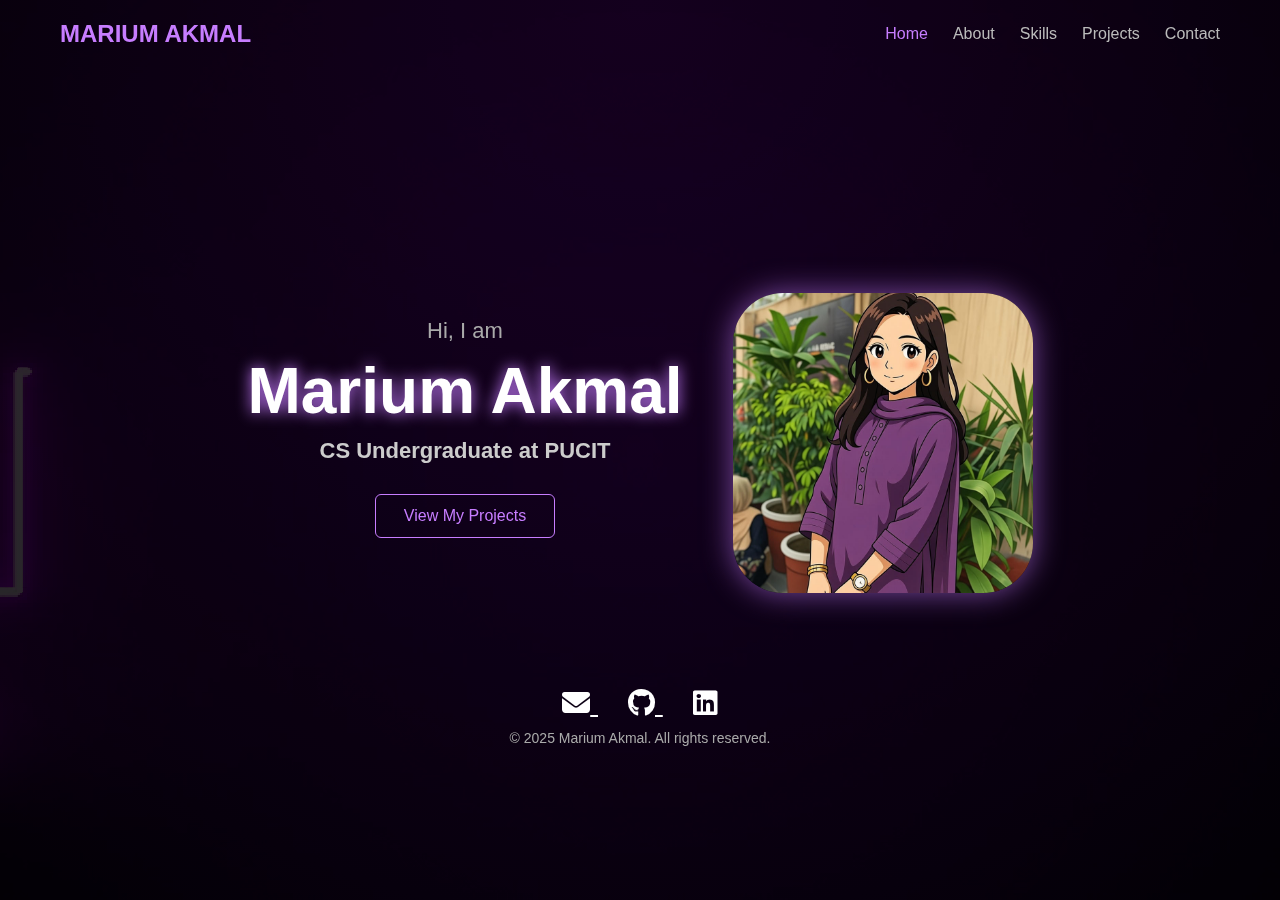
<file: index.html>
<!DOCTYPE html>
<html lang="en">
<head>
    <meta charset="UTF-8">
    <title>Marium Akmal | Portfolio</title>
    <link rel="stylesheet" href="css/style.css">
    <link rel="stylesheet" href="https://cdnjs.cloudflare.com/ajax/libs/font-awesome/6.5.0/css/all.min.css">
</head>
<body>
    <!--vid-->
    <video class="bg-video" autoplay muted loop>
        <source src="videos/bg.mp4" type="video/mp4">
    </video>
    <nav class="navbar">
        <div class="logo">MARIUM AKMAL</div>
        <ul>
            <li><a href="index.html" class="active">Home</a></li>
            <li><a href="about.html">About</a></li>
            <li><a href="skills.html">Skills</a></li>
            <li><a href="projects.html">Projects</a></li>
            <li><a href="contact.html">Contact</a></li>
        </ul>
    </nav>
        <!--main headingss-->
    <section class="hero">
        <div class="hero-text">
            <p class="intro">Hi, I am</p>
            <h1 class="name">Marium Akmal</h1>
            <p class="tagline">
                <b>CS Undergraduate at PUCIT</b><br>
            </p>
            <a href="projects.html" class="neon-btn">View My Projects</a>
        </div>
        <div class="hero-image">
            <img src="images/profile.jpg" alt="Marium Akmal">
        </div>
  <!--at ending of page-->
    </section>
<footer class="footer">

    <div class="social-icons">
        <a href="mailto:mariumakmal6@gmail.com">
            <i class="fas fa-envelope"></i>
        </a>

        <a href="https://github.com/mariumakmal" target="blank">
            <i class="fab fa-github"></i>
        </a>

        <a href="https://www.linkedin.com/in/marium-akmal-993051395" target="blank">
            <i class="fab fa-linkedin"></i>
        </a>
    </div>

    <p>
        © 2025 Marium Akmal. All rights reserved.
    </p>

</footer>

</body>

</html>
</file>
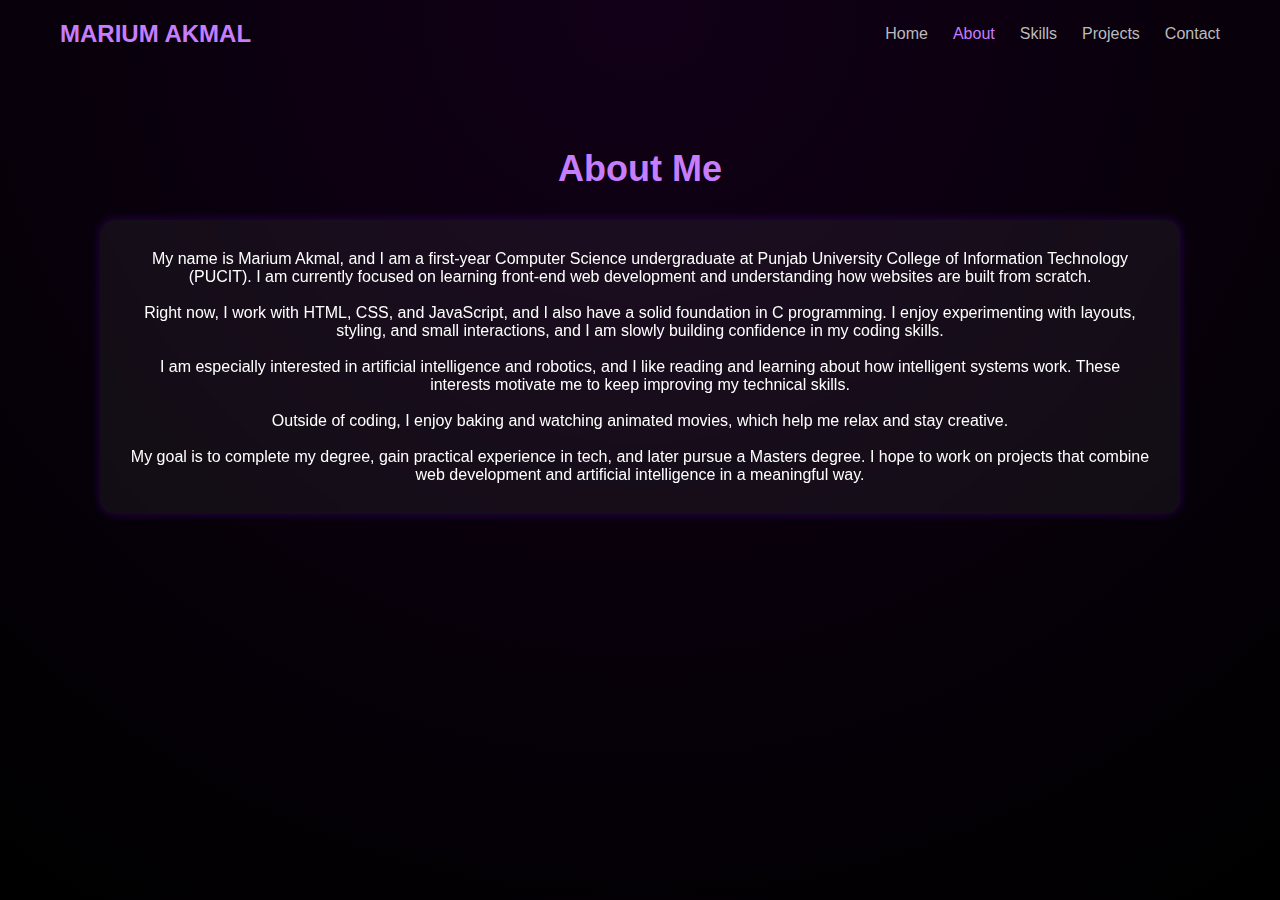
<file: about.html>
<!DOCTYPE html>
<html lang="en">
<head>
    <meta charset="UTF-8">
    <title>About | Marium</title>
    <link rel="stylesheet" href="css/style.css">
</head>
<body>

<nav class="navbar">
    <div class="logo">MARIUM AKMAL</div>
    <ul>
        <li><a href="index.html">Home</a></li>
        <li><a href="about.html" class="active">About</a></li>
        <li><a href="skills.html">Skills</a></li>
        <li><a href="projects.html">Projects</a></li>
        <li><a href="contact.html">Contact</a></li>
    </ul>
</nav>

<section class="section">
    <h1 class="section-title">About Me</h1>

    <div class="glass-box">
        <p>
           My name is Marium Akmal, and I am a first-year Computer Science undergraduate at Punjab University College of Information Technology (PUCIT).
I am currently focused on learning front-end web development and understanding how websites are built from scratch.
<br><br>
Right now, I work with HTML, CSS, and JavaScript, and I also have a solid foundation in C programming.
I enjoy experimenting with layouts, styling, and small interactions, and I am slowly building confidence in my coding skills.
<br><br>
I am especially interested in artificial intelligence and robotics, and I like reading and learning about how intelligent systems work.
These interests motivate me to keep improving my technical skills.
<br><br>
Outside of coding, I enjoy baking and watching animated movies, which help me relax and stay creative.
<br><br>
My goal is to complete my degree, gain practical experience in tech, and later pursue a Masters degree.
I hope to work on projects that combine web development and artificial intelligence in a meaningful way.
        </p>
    </div>
</section>

</body>
</html>
</file>
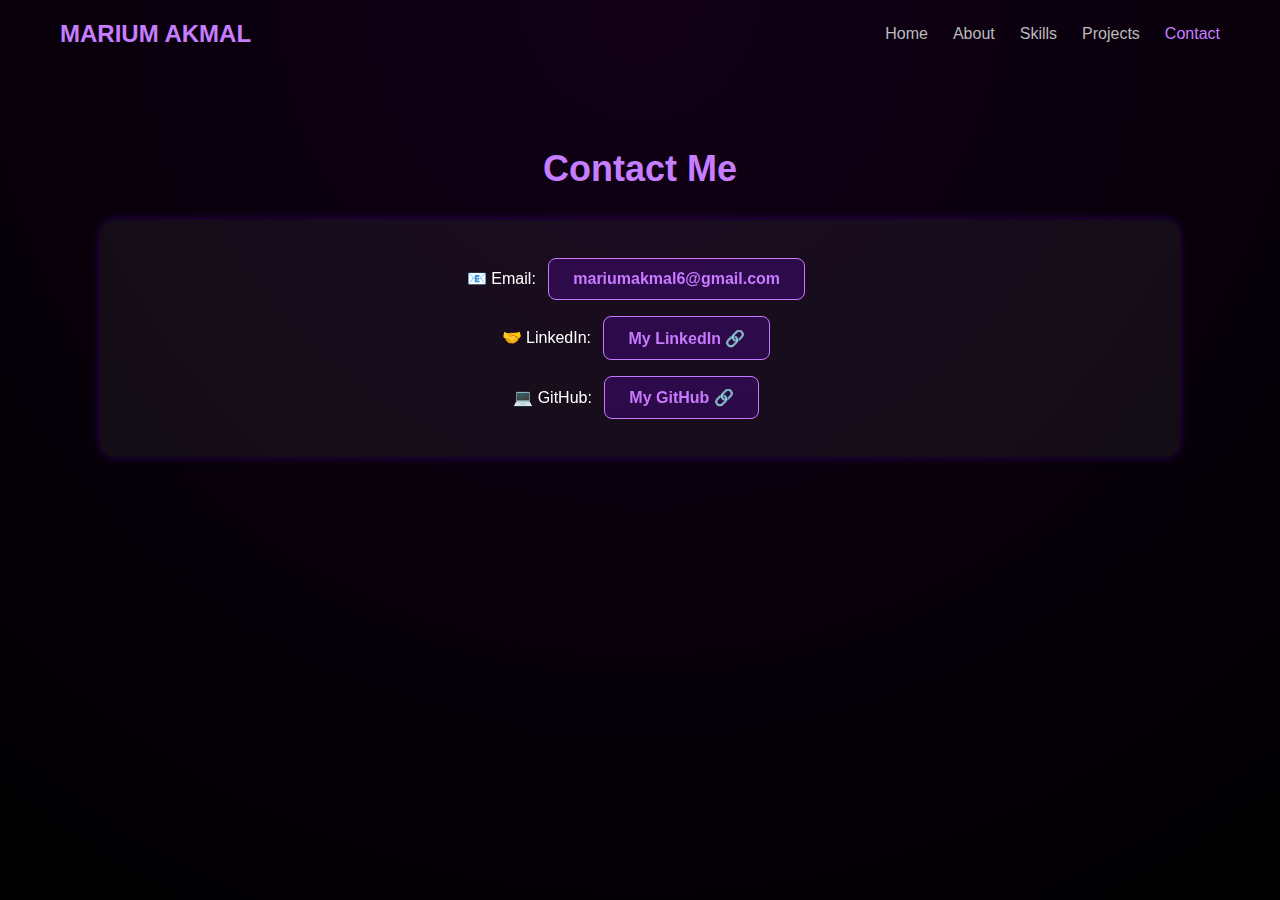
<file: contact.html>
<!DOCTYPE html>
<html lang="en">
<head>
<meta charset="UTF-8">
<title>Contact | Marium</title>
<link rel="stylesheet" href="css/style.css">
</head>
<body>
<nav class="navbar">
    <div class="logo neon-text">MARIUM AKMAL</div>
    <ul>
        <li><a href="index.html">Home</a></li>
        <li><a href="about.html">About</a></li>
        <li><a href="skills.html">Skills</a></li>
        <li><a href="projects.html">Projects</a></li>
        <li><a href="contact.html" class="active">Contact</a></li>
    </ul>
</nav>
<section class="section">
    <h1 class="section-title neon-text">Contact Me</h1>

    <div class="glass-box">
        <p>📧 Email: 
            <a href="mailto:mariumakmal6@gmail.com" class="btn">mariumakmal6@gmail.com</a>
        </p>
        <p>🤝 LinkedIn: 
            <a href="https://www.linkedin.com/in/marium-akmal-993051395" target="_blank" class="btn">
                My LinkedIn 🔗
            </a>
        </p>
        <p>💻 GitHub: 
            <a href="https://github.com/mariumakmal" target="_blank" class="btn">
                My GitHub 🔗
            </a>
        </p>
    </div>
</section>

</body>
</html>
</file>
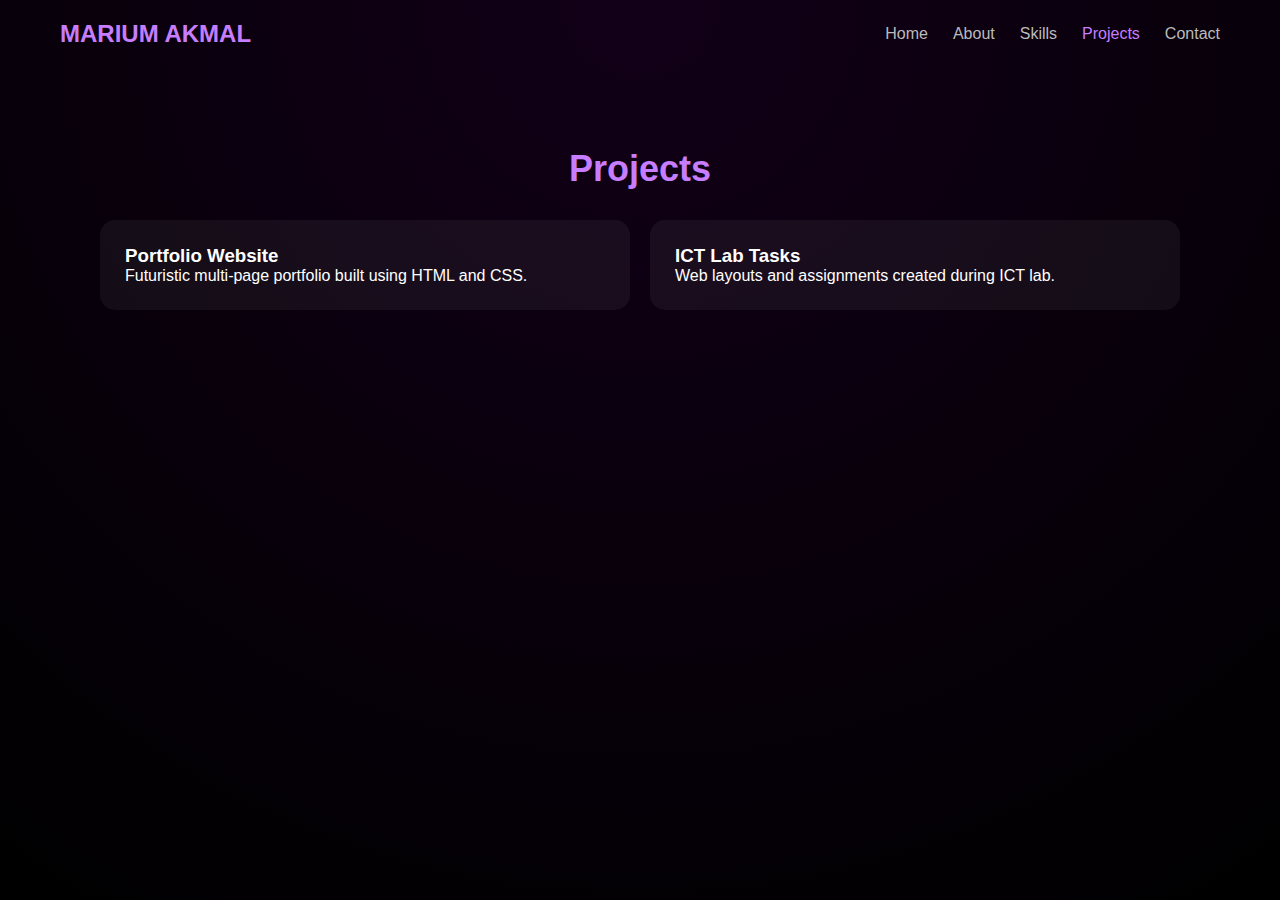
<file: projects.html>
<!DOCTYPE html>
<html lang="en">
<head>
    <meta charset="UTF-8">
    <title>Projects | Marium</title>
    <link rel="stylesheet" href="css/style.css">
</head>
<body>

<nav class="navbar">
    <div class="logo">MARIUM AKMAL</div>
    <ul>
        <li><a href="index.html">Home</a></li>
        <li><a href="about.html">About</a></li>
        <li><a href="skills.html">Skills</a></li>
        <li><a href="projects.html" class="active">Projects</a></li>
        <li><a href="contact.html">Contact</a></li>
    </ul>
</nav>

<section class="section">
    <h1 class="section-title">Projects</h1>

    <div class="project-grid">
        <div class="project-card">
            <h3>Portfolio Website</h3>
            <p>Futuristic multi-page portfolio built using HTML and CSS.</p>
        </div>

        <div class="project-card">
            <h3>ICT Lab Tasks</h3>
            <p>Web layouts and assignments created during ICT lab.</p>
        </div>
    </div>
</section>

</body>
</html>
</file>
<file: css/style.css>
/*video*/
.bg-video {
    position: fixed;
    top: 0;
    left: 0;
    width: 100%;
    height: 100%;
    object-fit: cover;
    z-index: -1;
    opacity: 0.15;
}
/*above index*/
/*GLOBAL*/
*{
    margin: 0;
    padding: 0;
    box-sizing: border-box;
    font-family: 'Segoe UI', sans-serif;
}

body {
    background: radial-gradient(circle at top, #120018, #000);
    color: #fff;
    min-height: 100vh;
}

/* navbar*/
.navbar {
    display: flex;
    justify-content: space-between;
    align-items: center;
    padding: 20px 60px;
}

.logo {
    color: #c77dff;
    font-weight: bold;
    font-size: 24px;
}

.navbar ul {
    list-style: none;
    display: flex;
}
.navbar li {
    margin-left: 25px ;
}
.navbar a {
    color: #bbb;
    text-decoration: none;
    transition: 0.3s;
}

.navbar a:hover,
.navbar .active {
    color: #c77dff;
}
/* index*/
/*hero*/
.hero {
    min-height: 80vh;
    display: flex;
    align-items: center;
    justify-content: center;
    gap: 50px;
    flex-direction: row;
    text-align: center;
    padding: 0 50px;
}

/* LEFT TEXT */
.hero-text {
    max-width: 500px;
}

.intro {
    font-size: 22px;
    color: #aaa;
}

.name {
    font-size: 64px;
    color:#fff;
    font-weight: bold;
    margin: 10px 0;
    text-shadow: 0 0 15px #c77dff;
}

.tagline {
    margin-top: 10px;
    font-size: 22px;
    color: #ccc;
}

/* button */
.neon-btn {
    margin-top: 30px;
    display: inline-block;
    padding: 12px 28px;
    border-radius: 6px;
    border: 1px solid #c77dff;
    color: #c77dff;
    text-decoration: none;
    transition: 0.3s;
}

.neon-btn:hover {
    background: #c77dff;
    color: #000;
}

/*pic*/
.hero-image {
    width: 300px;
    height: 300px;
    margin-top: 30px;
}
.hero-image img {
    width: 100%;
    height: 100%;
    object-fit: cover;
    border-radius: 50px;
    box-shadow: 0 0 30px rgba(199, 125, 255, 0.6);
}
/*index ends*/
/*sections*/
.section {
    padding: 80px 100px;
}

.section-title {
    font-size: 36px;
    margin-bottom: 30px;
    color: #c77dff;
    text-align: center;
}

/*glass effect*/
.glass-box {
    background: rgba(255,255,255,0.05);
    padding: 30px;
    border-radius: 15px;
    backdrop-filter: blur(10px);
    transition: 0.3s;
    box-shadow: 0 0 10px rgba(128, 0, 255, 0.3);
    text-align: center;
}

.glass-box:hover {
    transform: translateY(-8px);
    box-shadow: 0 0 20px #c77dff;
}

/*skills*/
.skill-box span {
    display: block;
    margin-top: 20px;
}

.skill-bar {
    background: #222;
    height: 8px;
    border-radius: 10px;
}

.skill-fill {
    height: 8px;
    background: #c77dff;
    border-radius: 10px;
}

.html { width: 80%; }
.css { width: 70%; }
.cpp { width: 50%; }

/*projects*/
.project-grid {
    display: grid;
    grid-template-columns: repeat(auto-fit, minmax(250px, 1fr));
    gap: 20px;
}

.project-card {
    padding: 25px;
    background: rgba(255,255,255,0.05);
    border-radius: 15px;
    transition: 0.3s;
}

.project-card:hover {
    transform: translateY(-8px);
    box-shadow: 0 0 20px #c77dff;
}

/*buttons*/
.btn {
    display: inline-block;
    margin: 0.5rem;
    padding: 0.7rem 1.5rem;
    border-radius: 8px;
    background-color: rgba(128, 0, 255, 0.2);
    color: #c879ff;
    font-weight: 600;
    text-decoration: none;
    border: 1px solid #c879ff;
}
/*footer*/
.footer {
    text-align: center;
    margin-top: -100px;
    position: relative;
}

.social-icons {
    margin-bottom: 10px;
}

.social-icons a {
    color: #ffffff;
    font-size: 28px;
    margin: 0 15px;
    transition: 0.3s;
}

.social-icons a:hover {
    color: #c77dff;
    transform: translateY(-4px);
}

.footer p {
    font-size: 14px;
    color: #aaa;
    margin: 5px 0 0 0;
}
</file>
